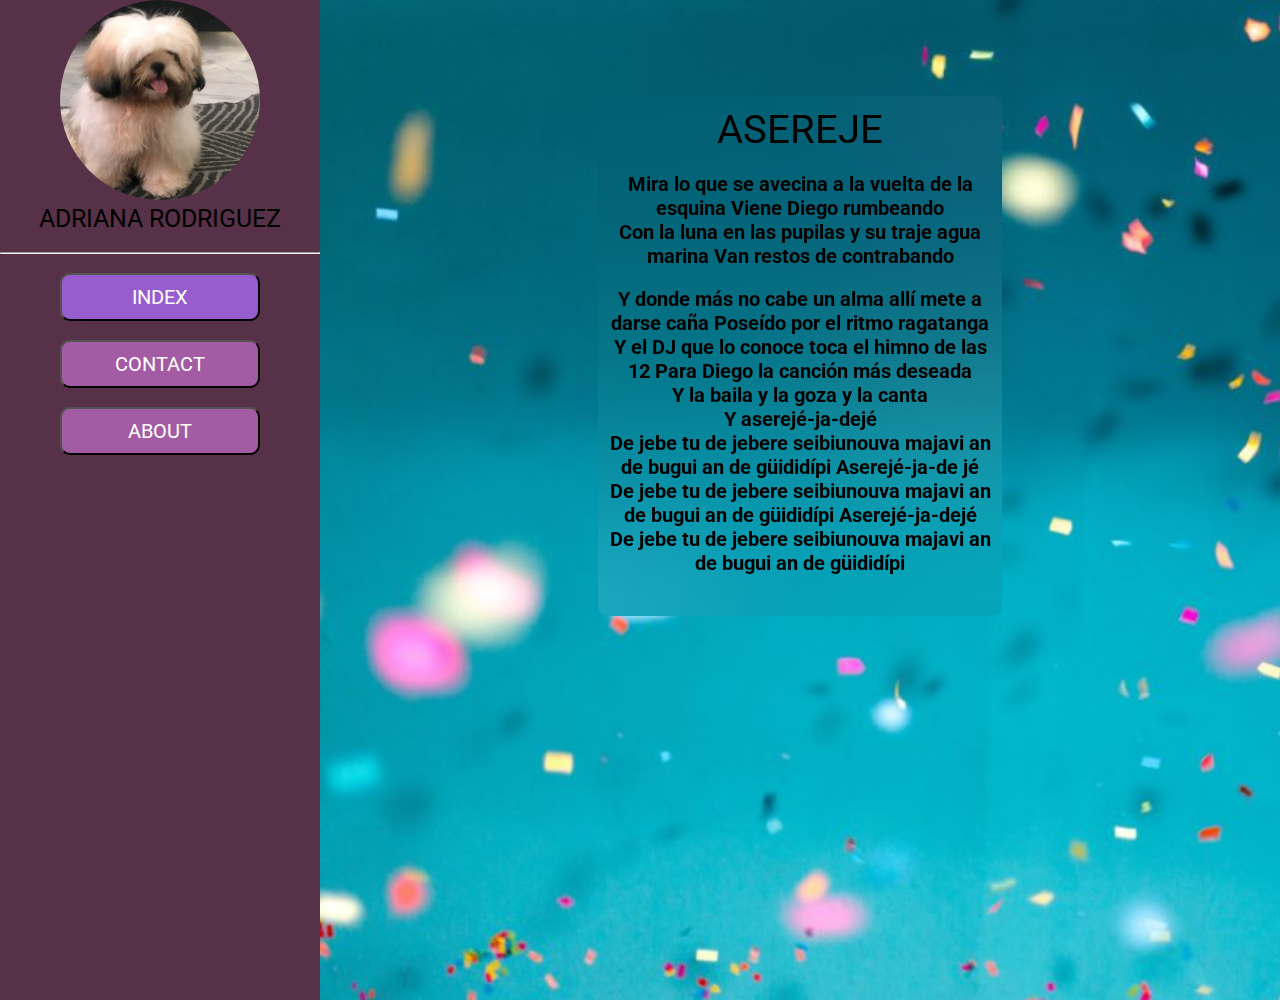
<file: ayuda-master/index.html>
<!DOCTYPE html>
<html lang="en">
<head>
    <meta charset="UTF-8">
    <meta http-equiv="X-UA-Compatible" content="IE=edge">
    <meta name="viewport" content="width=device-width, initial-scale=1.0">
    <title>Formulario</title>
    <link rel="stylesheet" href="style-index.css">
    <link rel="preconnect" href="https://fonts.googleapis.com">
<link rel="preconnect" href="https://fonts.gstatic.com" crossorigin>
<link href="https://fonts.googleapis.com/css2?family=Montserrat:ital,wght@1,200&family=Roboto&display=swap" rel="stylesheet">
</head>
<body>
   
 
    <div class="container">
        <div class="yes">
        <img src="pelo.jpeg" alt="error">
        <br>
   <p style="font-size: 25px;"> ADRIANA RODRIGUEZ </p>  
   <br>
   <hr>
    <div clas="btn-container">
        <br>
        <div>
            <a href= "index.html">
                <button class="button-1" style="font-size: 20px;">INDEX</button>
        </div>
      <br>
        </div>
        <div>
            <a href= "contact.html">
                <button class= "button-2" style="font-size: 20px;">CONTACT</button></a>
        </div>
        <br>
           <div>
            <a href= "about.html">
            <button class= "button-2" style="font-size: 20px;">ABOUT</button> </a>
        </div>  
    </div>
    </div>

    <div class="whatever"> 
        
   <div class="card">
    <p style="font-size: 40px">ASEREJE</p> 
    <br>
    <h1 style="font-size: 20px"> Mira lo que se avecina a la vuelta de la esquina
        Viene Diego rumbeando </h1>
    <h1 style="font-size: 20px"> Con la luna en las pupilas y su traje agua marina
        Van restos de contrabando</h1>
        <br>
    <h1 style="font-size: 20px"> Y donde más no cabe un alma allí mete a darse caña
        Poseído por el ritmo ragatanga</h1>
    <h1 style="font-size: 20px"> Y el DJ que lo conoce toca el himno de las 12
        Para Diego la canción más deseada</h1>
        <h1 style="font-size: 20px"> Y la baila y la goza y la canta</h1>
        <h1 style="font-size: 20px">Y aserejé-ja-dejé</h1>
        <h1 style="font-size: 20px">De jebe tu de jebere seibiunouva majavi an de bugui an de güididípi
            Aserejé-ja-de jé</h1>
        <h1 style="font-size: 20px">De jebe tu de jebere seibiunouva majavi an de bugui an de güididípi
            Aserejé-ja-dejé</h1>
        <h1 style="font-size: 20px">De jebe tu de jebere seibiunouva majavi an de bugui an de güididípi</h1>
    </div> 
</div>
   </div>
   


</body>
</html>
</file>
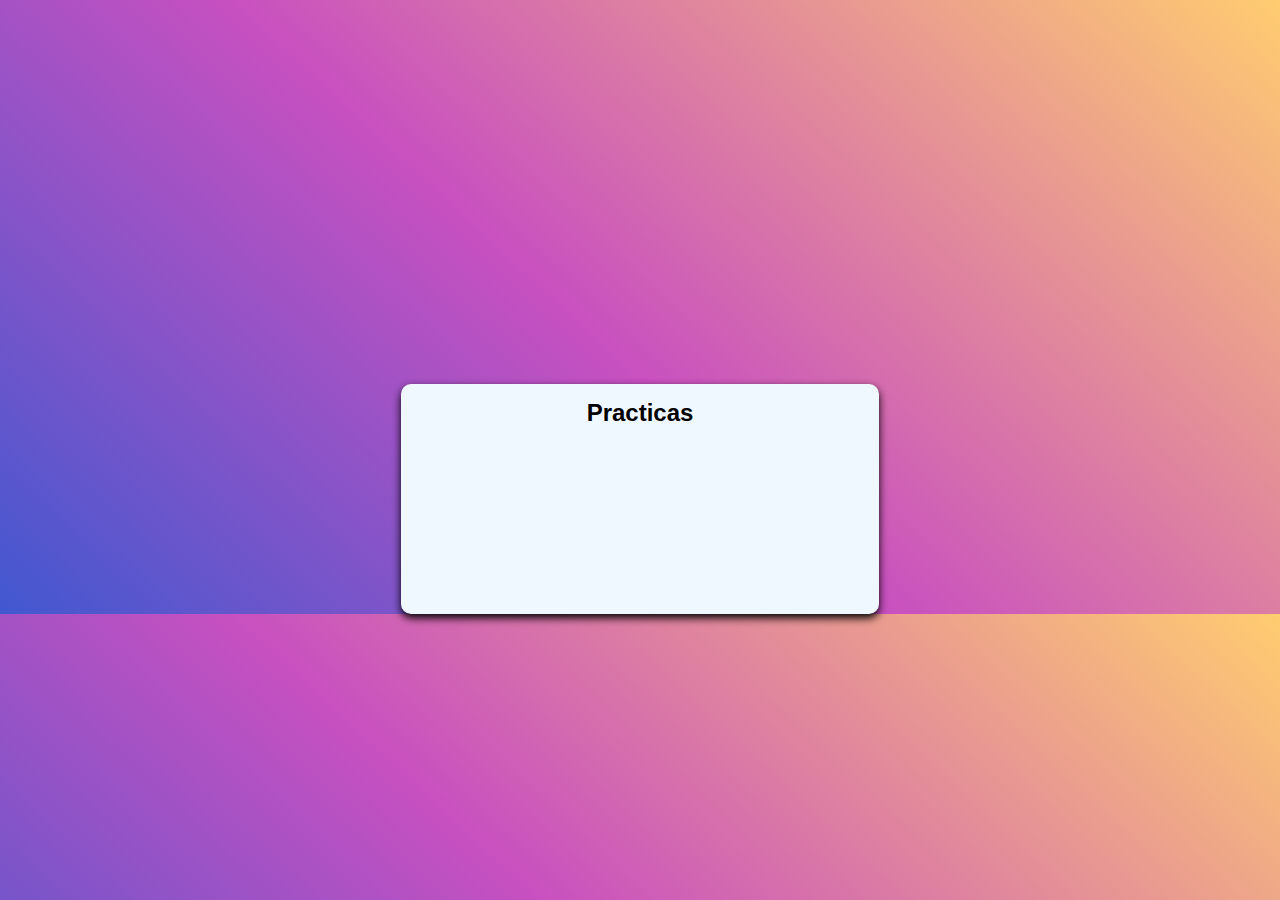
<file: sdq-web/index.html>
<!DOCTYPE html>
<html lang="en">
<head>
    <meta charset="UTF-8">
    <meta http-equiv="X-UA-Compatible" content="IE=edge">
    <meta name="viewport" content="width=device-width, initial-scale=1.0">
    <title>Document</title>
    <link rel="stylesheet" href="./style.css">
</head>
<body>
   <div class="container">
    <div class="card">
        <h2> Practicas</h2>
    </div>
   </div> 
</body>
</html>
</file>
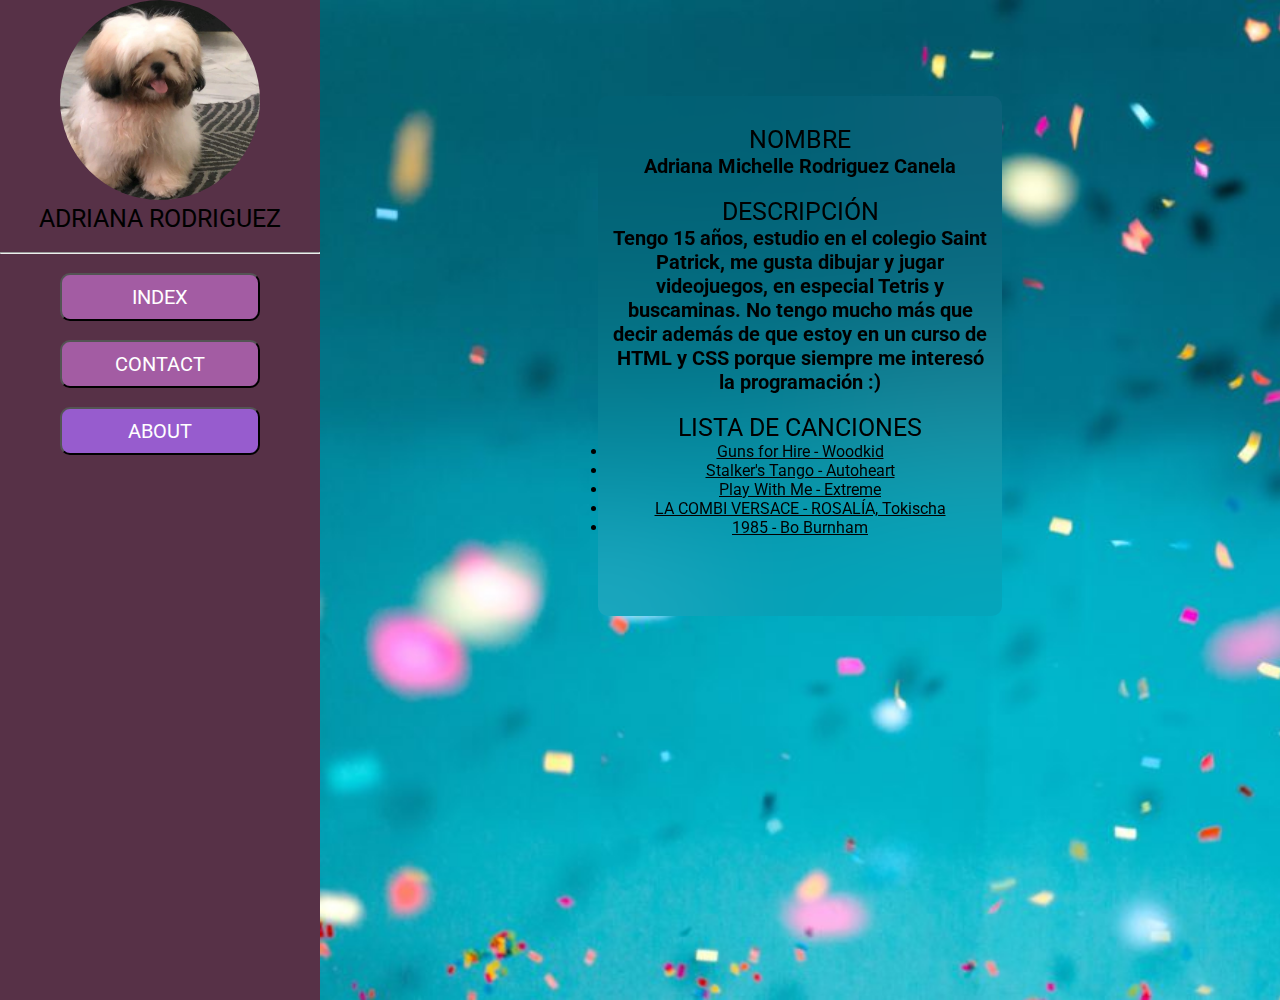
<file: ayuda-master/about.html>
<!DOCTYPE html>
<html lang="en">
<head>
    <meta charset="UTF-8">
    <meta http-equiv="X-UA-Compatible" content="IE=edge">
    <meta name="viewport" content="width=device-width, initial-scale=1.0">
    <title>Sobre mí</title>
    <link rel="stylesheet" href="style-index.css">
    <link rel="preconnect" href="https://fonts.googleapis.com">
<link rel="preconnect" href="https://fonts.gstatic.com" crossorigin>
<link href="https://fonts.googleapis.com/css2?family=Montserrat:ital,wght@1,200&family=Roboto&display=swap" rel="stylesheet">
</head>
<body>
   
 
    <div class="container">
        <div class="yes">
        <img src="pelo.jpeg" alt="error">
        <br>
   <p style="font-size: 25px;"> ADRIANA RODRIGUEZ </p>  
   <br>
   <hr>
    <div clas="btn-container">
        <br>
        <div>
            <a href= "index.html">
                <button class="button-2" style="font-size: 20px;">INDEX</button>
        </div>
      <br>
        </div>
        <div>
            <a href= "contact.html">
                <button class= "button-2" style="font-size: 20px;">CONTACT</button></a>
        </div>
        <br>
           <div>
            <a href= "about.html">
            <button class= "button-1" style="font-size: 20px;">ABOUT</button> </a>
        </div>  
    </div>
    </div>

    <div class="whatever"> 
        
   <div class="card">
    <br>
    <p style="font-size: 25px">NOMBRE</p> 
    <h2 style="font-size: 20px"> Adriana Michelle Rodriguez Canela</h2>
    <br>
    <p style="font-size: 25px">DESCRIPCIÓN</p> 
    <h2 style="font-size: 20px"> Tengo 15 años, estudio en el colegio Saint Patrick, me gusta dibujar y jugar videojuegos, en especial Tetris y buscaminas. No tengo mucho más que decir además de que estoy en un curso de HTML y CSS porque siempre me interesó la programación :)</h2>
    <br>
    <p style="font-size: 25px">LISTA DE CANCIONES</p>
   
    <dl>
        <li><a href= "https://www.youtube.com/watch?v=pKNEx-9OqRM" style="color:#000000;" target="_blank" rel="noopener noreferrer">Guns for Hire - Woodkid</a></li>
        <li><a href= "https://www.youtube.com/watch?v=Q3B17TmEvoY" style="color:#000000;" target="_blank" rel="noopener noreferrer">Stalker's Tango - Autoheart</a></li>
        <li><a href= "https://www.youtube.com/watch?v=nDWjWfLU2kQ" style="color:#000000;" target="_blank" rel="noopener noreferrer">Play With Me - Extreme</a></li>
        <li><a href= "https://www.youtube.com/watch?v=y28_bM8h_Cg" style="color:#000000;" target="_blank" rel="noopener noreferrer">LA COMBI VERSACE - ROSALÍA, Tokischa</a></li>
        <li><a href= "https://www.youtube.com/watch?v=2rHRztFGOm8" style="color:#000000;" target="_blank" rel="noopener noreferrer">1985 - Bo Burnham</a></li>
    </dl> 
    <audio controls>
        <source src="Guns for Hire.mp3" type="audio/mpeg">
    </audio>

</div>
   </div>

   


</body>
</html>
</file>
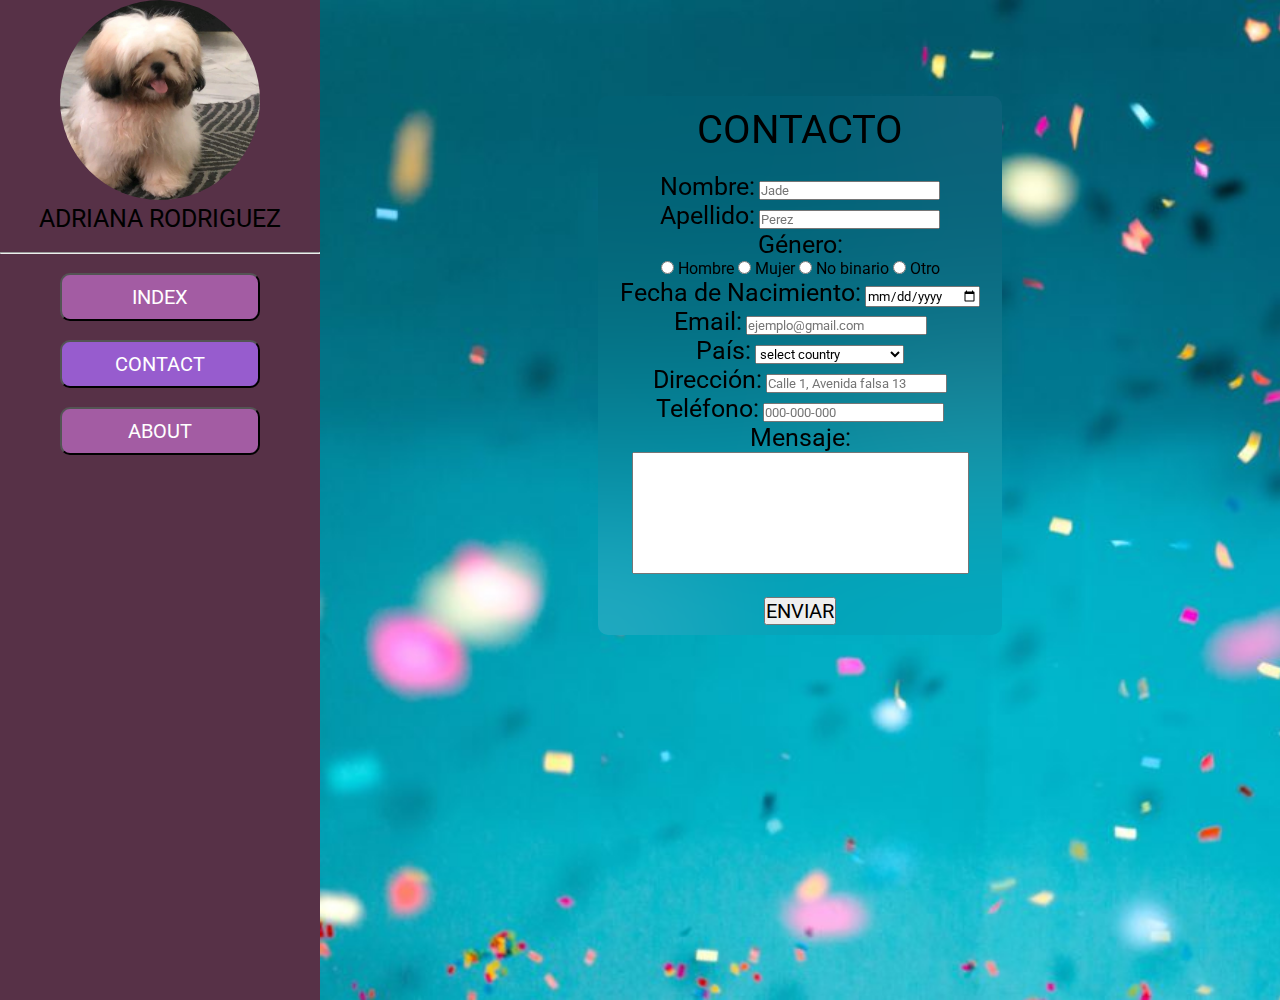
<file: ayuda-master/contact.html>
<!DOCTYPE html>
<html lang="en">
<head>
    <meta charset="UTF-8">
    <meta http-equiv="X-UA-Compatible" content="IE=edge">
    <meta name="viewport" content="width=device-width, initial-scale=1.0">
    <title>Contacto</title>
    <link rel="stylesheet" href="style-index.css">
    <link rel="preconnect" href="https://fonts.googleapis.com">
<link rel="preconnect" href="https://fonts.gstatic.com" crossorigin>
<link href="https://fonts.googleapis.com/css2?family=Montserrat:ital,wght@1,200&family=Roboto&display=swap" rel="stylesheet">
</head>
<body>
   
 
    <div class="container">
        <div class="yes">
        <img src="pelo.jpeg" alt="error">
        <br>
   <p style="font-size: 25px;"> ADRIANA RODRIGUEZ </p>  
   <br>
   <hr>
    <div clas="btn-container">
        <br>
        <div>
            <a href= "index.html">
                <button class="button-2" style="font-size: 20px;">INDEX</button>
        </div>
      <br>
        </div>
        <div>
            <a href= "contact.html">
                <button class= "button-1" style="font-size: 20px;">CONTACT</button></a>
        </div>
        <br>
           <div>
            <a href= "about.html">
            <button class= "button-2" style="font-size: 20px;">ABOUT</button> </a>
        </div>  
    </div>
    </div>

    <div class="whatever"> 
        
   <div class="card">
   <p style="font-size: 40px"> CONTACTO</p> 
    <br>
    <ol>
        <label id="name" style="color:rgb(0, 0, 0);font-size:25px;"> Nombre:</label>
        <input type="text" placeholder="Jade">
    </ol>
    <ol>
        <label id="name" style="color:rgb(0, 0, 0);font-size:25px;"> Apellido:</label>
        <input type="text" placeholder="Perez">
    </ol>
    <ol>
        <label id="text" style="color:rgb(0, 0, 0);font-size:25px;"> Género:</label>
        <div>
            <input type="radio" value="hombre"> Hombre
       <input type="radio" value="mujer"> Mujer 
       <input type="radio" value="nobinario"> No binario 
        <input type="radio" value="prefiero no decirlo"> Otro
    </div>
        
    </ol>
    <ol>
        <label id="date" style="color:rgb(0, 0, 0);font-size:25px;"> Fecha de Nacimiento:</label>
        <input type="date">
    </ol>
    <ol>
        <label id="text" style="color:rgb(0, 0, 0);font-size:25px;"> Email:</label>
        <input type="text" placeholder="ejemplo@gmail.com">
    </ol>
    <ol>
        <label id="text" style="color:rgb(0, 0, 0);font-size:25px;"> País:</label>
       <select id="country" name="country">
       <option>select country</option>
       <option value="Argentina">Argentina</option>
       <option value="Bahamas">Bahamas</option>
       <option value="Barbados">Barbados</option>
       <option value="Bolivia">Bolivia</option>
       <option value="Brasil">Brasil</option>
       <option value="Colombia"> Colombia</option>
       <option value="Costa Rica">Costa Rica</option>
       <option value="Cuba">Cuba</option>
       <option value="Chile">Chile</option>
       <option value="Ecuador">Ecuador</option>
       <option value="El Salvador">El Salvador</option>
       <option value="Guatemala">Guatemala</option>
       <option value="Haití">Haití</option>
       <option value="Honduras">Honduras</option>
       <option value="México">México</option>
       <option value="Nicaragua">Nicaragua</option>
       <option value="Panamá">Panamá</option>
       <option value="Paraguay,">Paraguay</option>
       <option value="Perú">Perú</option>
       <option value="República Dominicana">República Dominicana</option>
       <option value="Uruguay">Uruguay</option>
       <option value="Uruguay">Uruguay</option>
       </select>
    </ol>
    <ol>
        <label id="text" style="color:rgb(0, 0, 0);font-size:25px;"> Dirección:</label>
        <input type="text" placeholder="Calle 1, Avenida falsa 13">
    </ol>
    <ol>
        <label id="text" style="color:rgb(0, 0, 0);font-size:25px;"> Teléfono:</label>
        <input type="text" placeholder="000-000-000">
    </ol>
    <ol>
        <label id="mensaje" style="color:rgb(0, 0, 0);font-size:25px;"> Mensaje:</label>
    </ol>
    <textarea name="mensaje" rows="8" cols="40" style="resize:none"></textarea>
    <div>
        <br>
        <a href= "#">
        <button class= "btn-contact" style="font-size: 20px;">ENVIAR</button> </a>
    </div>  
    </div> 
</div>
   </div>
</body>
</html>
</file>
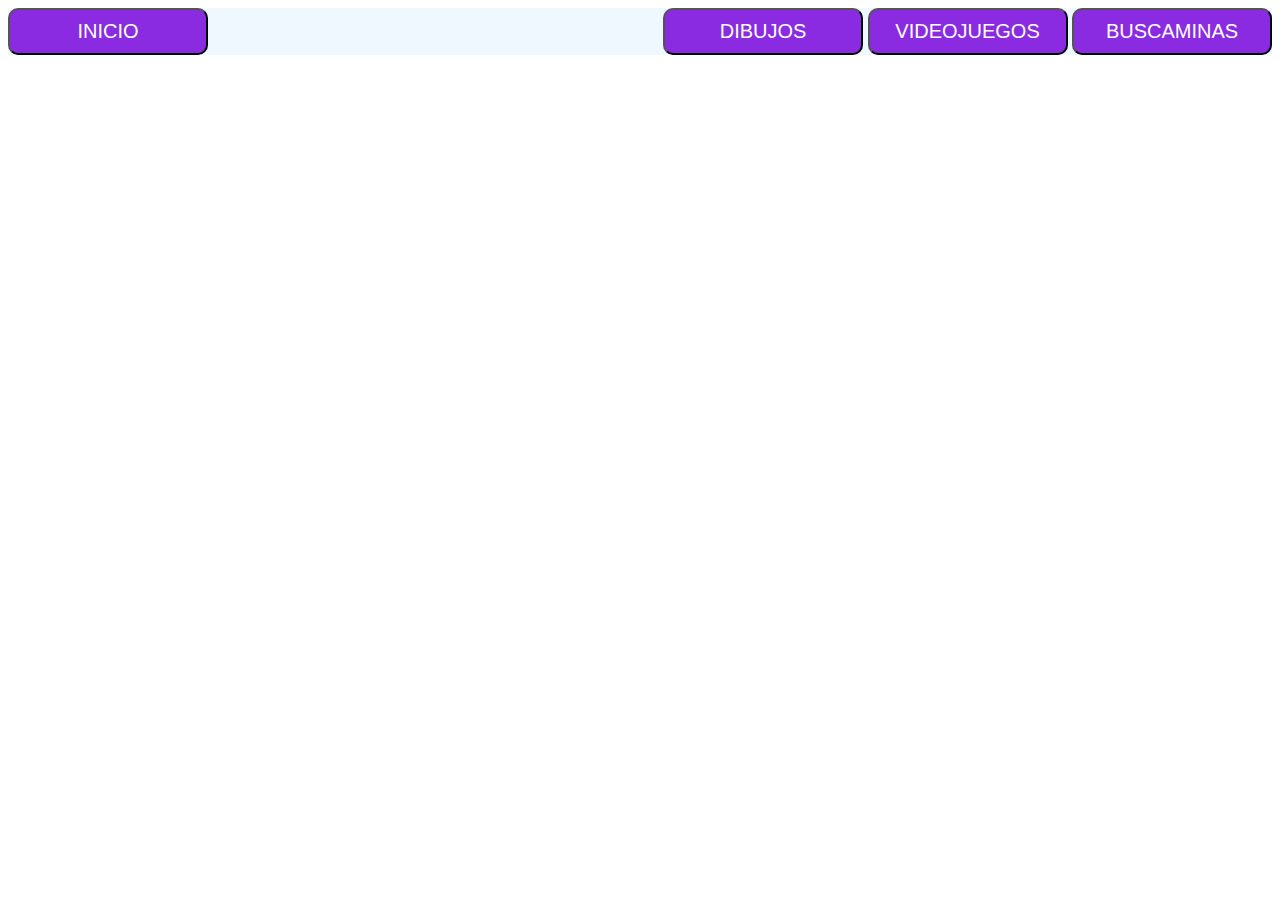
<file: examen final/buscaminas.html>
<!DOCTYPE html>
<html lang="en">
<head>
    <meta charset="UTF-8">
    <meta http-equiv="X-UA-Compatible" content="IE=edge">
    <meta name="viewport" content="width=device-width, initial-scale=1.0">
    <title>Buscaminas</title>
    <link rel="stylesheet" href="buscaminas.css">
</head>
<body>
    <header> 
        <div class="navbar">
          <a href= "index.html">
            <button class= "button-1" style="font-size: 20px;">INICIO</button></a>
            <a href= "#">
          <div class="navbar-r">
            <a href= "index.html">
            <button class= "button-1" style="font-size: 20px;">DIBUJOS</button></a>
            <a href= "videojuegos.html">
              <button class= "button-1" style="font-size: 20px;">VIDEOJUEGOS</button></a>
              <a href= "buscaminas.html">
                <button class= "button-1" style="font-size: 20px;">BUSCAMINAS</button></a>
              </div>
          
        </div>
      </header>
    <iframe src="https://minesweeper.online/es/">
</body>
</html>
</file>
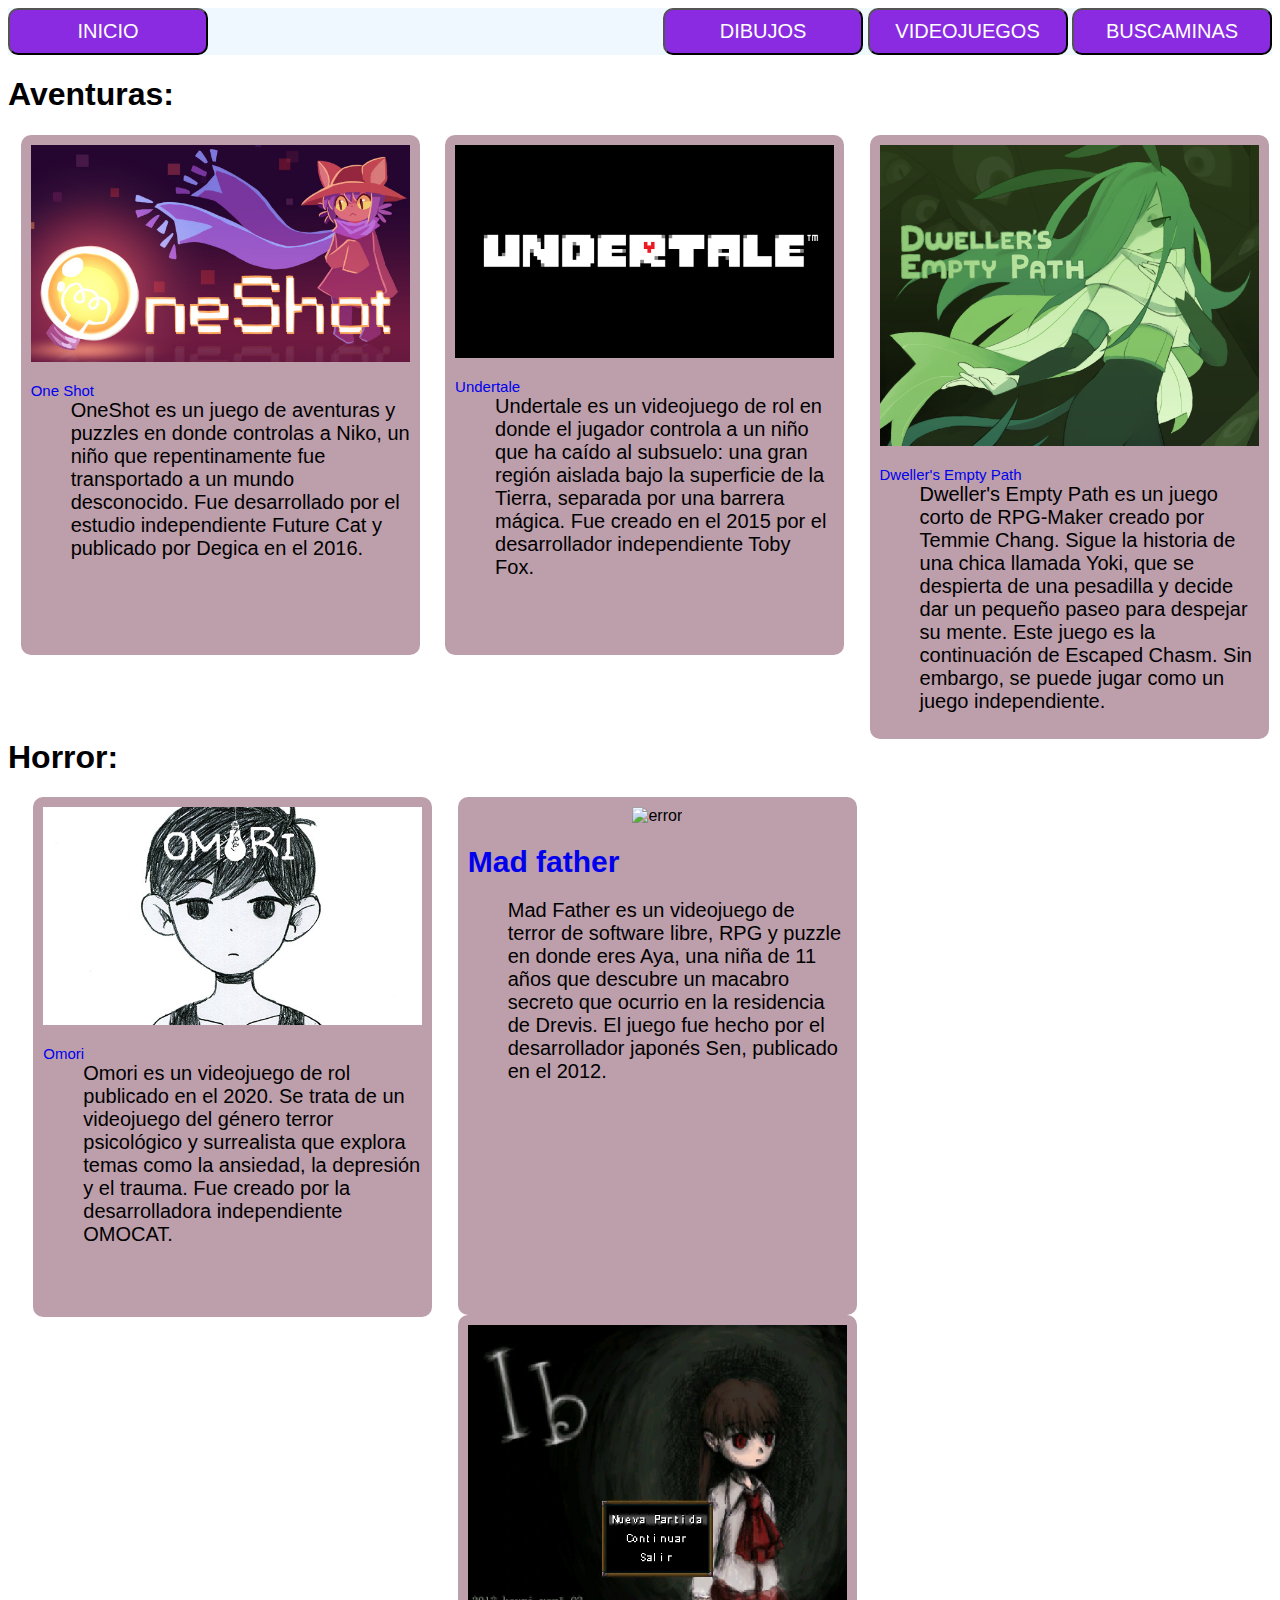
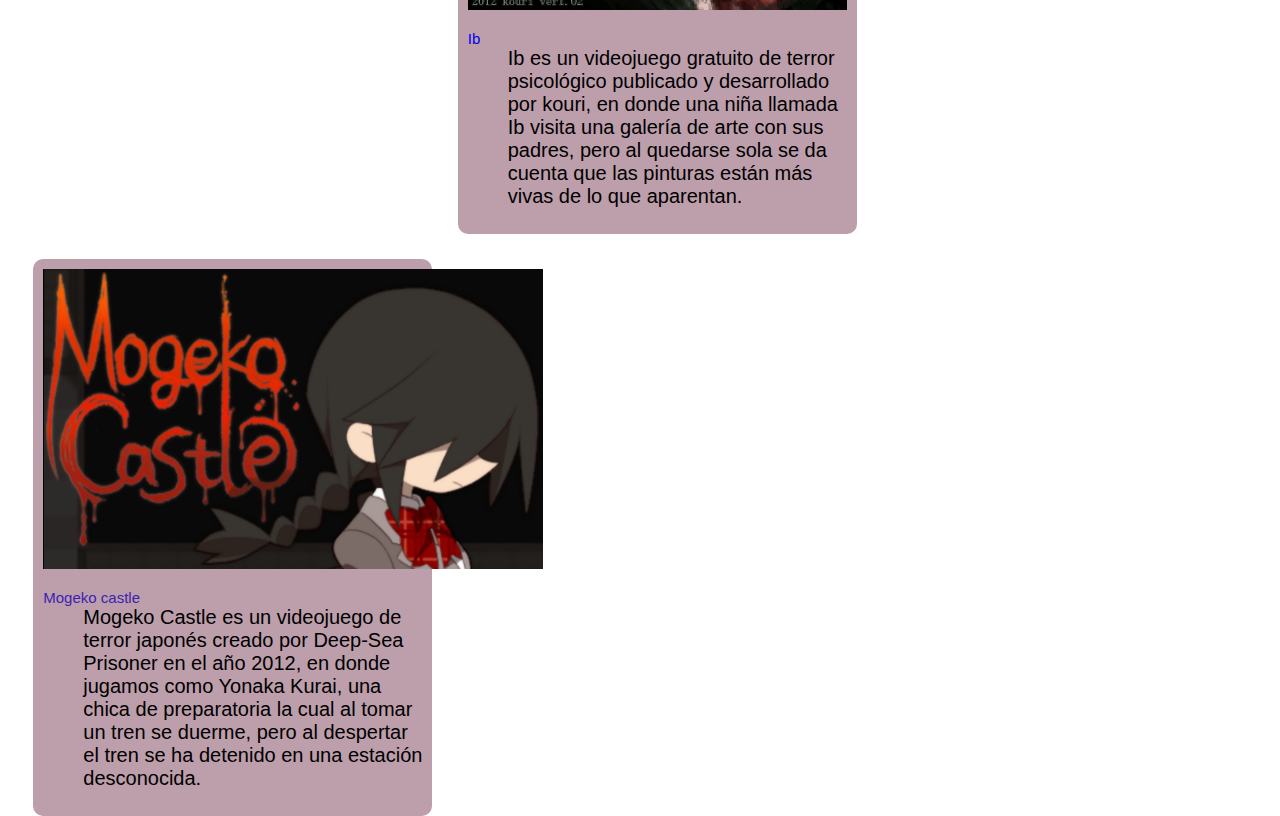
<file: examen final/videojuegos.html>
<!DOCTYPE html>
<html lang="en">
<head>
    <meta charset="UTF-8">
    <meta http-equiv="X-UA-Compatible" content="IE=edge">
    <meta name="viewport" content="width=device-width, initial-scale=1.0">
    <title>Videojuegos</title>
    <link rel="stylesheet" href="videojuegos.css">
</head>
<body>
    <header> 
        <div class="navbar">
          <a href= "index.html">
            <button class= "button-1" style="font-size: 20px;">INICIO</button></a>
            <a href= "#">
          <div class="navbar-r">
            <a href= "index.html">
            <button class= "button-1" style="font-size: 20px;">DIBUJOS</button></a>
            <a href= "videojuegos.html">
              <button class= "button-1" style="font-size: 20px;">VIDEOJUEGOS</button></a>
              <a href= "buscaminas.html">
                <button class= "button-1" style="font-size: 20px;">BUSCAMINAS</button></a>
              </div>
          
        </div>
      </header>
        <h1> Aventuras:</h1>
            

     <div class="cardvg-1">
        <img  src="one shot game.jpg" style= "width: 100%;" alt="error">
        <dl>
            <a href="https://store.steampowered.com/app/420530/OneShot/" target="_blank" rel="noreferrer noopener"><dt>One Shot</dt></a>
        <dd>OneShot es un juego de aventuras y puzzles en donde controlas a Niko, un niño que repentinamente fue transportado a un mundo desconocido. Fue desarrollado por el estudio independiente Future Cat y publicado por Degica en el 2016.</dd>
    </dl>
    </div>

    <div class="cardvg-2">
        <img  src="undertale.png" style= "width: 100%;" alt="error">
        <dl>
            <a href="https://store.steampowered.com/app/391540/Undertale/" target="_blank" rel="noreferrer noopener"><dt>Undertale</dt></a>
        <dd>Undertale es un videojuego de rol en donde el jugador controla a un niño que ha caído al subsuelo: una gran región aislada bajo la superficie de la Tierra, separada por una barrera mágica. Fue creado en el 2015 por el desarrollador independiente Toby Fox.</dd>
    </dl>
    </div>

    <div class="cardvg-3">
        <img  src="Dweller's Empty Path.png" style= "width: 100%;" alt="error">
        <dl>
            <a href="https://tuyoki.itch.io/dwellers-empty-path" target="_blank" rel="noreferrer noopener"><dt>Dweller's Empty Path</dt></a>
        <dd>Dweller's Empty Path es un juego corto de RPG-Maker creado por Temmie Chang. Sigue la historia de una chica llamada Yoki, que se despierta de una pesadilla y decide dar un pequeño paseo para despejar su mente. Este juego es la continuación de Escaped Chasm. Sin embargo, se puede jugar como un juego independiente.</dd>
    </dl>
    </div>
    <h1>Horror:</h1>
    <div class="cardvg-4">
    <img class="omori" src="omori.jpg" alt="error">
    <dl>
        <a href="https://store.steampowered.com/app/1150690/OMORI/" target="_blank" rel="noreferrer noopener"><dt>Omori</dt></a>
    <dd>Omori es un videojuego de rol publicado en el 2020. Se trata de un videojuego del género terror psicológico y surrealista que explora temas como la ansiedad, la depresión y el trauma. Fue creado por la desarrolladora independiente OMOCAT.</dd> 
</dl>
</div> 

<div class="cardvg-5">
        <img alt="error">
        <dl>
            <a href="https://store.steampowered.com/app/483980/Mad_Father/" target="_blank" rel="noreferrer noopener"><dt> <h1>Mad father</h1></dt></a>
        <dd>Mad Father es un videojuego de terror de software libre, RPG y puzzle en donde eres Aya, una niña de 11 años que descubre un macabro secreto que ocurrio en la residencia de Drevis. El juego fue hecho por el desarrollador japonés Sen, publicado en el 2012.</dd>
        </dl>
    </div> 

        <div class="cardvg-6">
            <img src="ib.png" style= "width: 100%;" alt="error">
            <dl>
                <a href="https://store.steampowered.com/app/1901370/Ib/?l=latam" target="_blank" rel="noreferrer noopener"><dt>Ib</dt></a>
            <dd>Ib es un videojuego gratuito de terror psicológico publicado y desarrollado por kouri, en donde una niña llamada Ib visita una galería de arte con sus padres, pero al quedarse sola se da cuenta que las pinturas están más vivas de lo que aparentan.</dd>
        </dl>
    </div> 

            <div class="cardvg-7">
                <img  src="moegko castle.png" style= "width: 500px; height: 300px;" alt="error">
                <dl>
                    <a href="" target="_blank" rel="noreferrer noopener"><dt>Mogeko castle</dt></a>
                <dd>Mogeko Castle es un videojuego de terror japonés creado por Deep-Sea Prisoner en el año 2012, en donde jugamos como Yonaka Kurai, una chica de preparatoria la cual al tomar un tren se duerme, pero al despertar el tren se ha detenido en una estación desconocida.</dd>
            </dl>
        </div> 

</body>
</html>
</file>
<file: ayuda-master/style-index.css>
*{
 width: auto;
 height: auto;
 margin: 0px;
 padding: 0px;
 font-family: 'Roboto', sans-serif;

}



img {
    width: 200px;
    height: 200px;
    border-radius: 50%;
}

.body {
    width: 100%;
}

.container {
    width: 100%;
}
.card {
    width: 40%;
    min-height: 500px;
    text-align: center;
    margin: auto;
    margin-top: 10%;
    padding: 10px;
    border-radius: 30px;
    font-family: 'Roboto', sans-serif;
    color:rgb(0, 0, 0);
    border-radius: 10px; 
    backdrop-filter: blur(90px);
}


.button-1 {
    width: 200px;
    min-height: 30px;
    text-align: center;
    margin: left;
    padding: 10px;
    background-color: rgb(151, 92, 206);
    color:rgb(255, 255, 255);
    font-family: 'Roboto', sans-serif;
    cursor:pointer;
    border-radius: 10px;

}

.button-2:active:hover{
    border-radius: 4px 6px 4px 6px  rgb(163, 92, 163);

}

.button-2:active:hover{
    background-color: rgb(163, 92, 163);
    font-size: 40px;
    width: 190px;
    padding: 5px;
}

.button-2 {
    width: 200px;
    min-height: 30px;
    text-align: center;
    margin: left;
    padding: 10px;
    background-color: rgb(163, 92, 163);
    color:rgb(255, 255, 255);
    font-family: 'Roboto', sans-serif;
    cursor: pointer;
    border-radius: 10px;
}


        .yes {
            background-color: rgb(87, 49, 71);
            margin:auto;
            min-height: 1000px;
            float:left;
            width: 25%;
            align-items: center;
            text-align: center;
        }

        .whatever {
            margin:auto;
            min-height: 1000px;
            float:right;
            width: 75%;
            background-image: url('rat.jpg');
            background-size: cover;
            background-repeat: no-repeat;
        }
</file>
<file: sdq-web/style.css>
*{
    width: auto;
    height: auto;
    margin: 0px;
    padding: 0px;
    font-family: 'Franklin Gothic Medium', 'Arial Narrow', Arial, sans-serif;
}

body {
    width: 100%;
    background-color: #4158D0;
    background-image: linear-gradient(43deg, #4158D0 0%, #C850C0 46%, #FFCC70 100%);
    
}

.container {
    width: 100%;
}

.card {
    width: 35%;
    min-height: 200px;
    background-color: aliceblue;
    margin: auto;
    margin-top: 30%;
    padding: 15px;
    border-radius: 10px;
    text-align: center;
    box-shadow: 0 4px 8px 0 rgba(0, 0, 0.2) ;
}

.card:hover {
    box-shadow: 0 8px 16px 0 rgba(0, 0, 0.2) ;
}
</file>
<file: examen final/buscaminas.css>
* {
    font-family: 'Gill Sans', 'Gill Sans MT', Calibri, 'Trebuchet MS', sans-serif;
 }
 
 .navbar {

    background-color: aliceblue;
}

.navbar-r {
float: right;
background-color: aliceblue;
}

iframe {
   
    border: none;         /* Reset default border */
    height: 100%;        /* Viewport-relative units */
    width: 100%;
    margin: 0%;
    padding: 0%;
    

}

.button-1 {
    width: 200px;
    min-height: 30px;
    text-align: center;
    margin: left;
    padding: 10px;
    background-color: blueviolet;
    color:rgb(255, 255, 255);
    cursor:pointer;
    border-radius: 10px;
}
</file>
<file: examen final/videojuegos.css>
* {
    font-family: 'Gill Sans', 'Gill Sans MT', Calibri, 'Trebuchet MS', sans-serif;
 }

 .button-1 {
    width: 200px;
    min-height: 30px;
    text-align: center;
    margin: left;
    padding: 10px;
    background-color: blueviolet;
    color:rgb(255, 255, 255);
    font-family: 'Roboto', sans-serif;
    cursor:pointer;
    border-radius: 10px;
}

.navbar {
 
    background-color: aliceblue;
}

.navbar-r {
float: right;
background-color: aliceblue;
}

a {
    outline-color: none;
    text-decoration: none;
}
.omori {
width: 100%;
}
a:visited {
    color: #3c22b1;
}

a:active:hover {
    border-bottom: 1px solid;
    background: #3c22b1;
  }
  
  a:active {
    background-color: #3c22b1;
    color: #3c22b1;
  }

  dt {
    font-size: 15px;
    text-align: left;
}

dd {
    font-size: 20px;
    text-align: left;
}
  
.cardvg-1 {
    width: 30%;
    min-height: 500px;
    text-align: center;
    margin-left: 1%;
    margin-top: 0%;
    margin-right: 0px;
    padding: 10px;
    background-color: #bd9eab;
    border-radius: 10px; 
    float: left;
}

.cardvg-2 {
    width: 30%;
    min-height: 500px;
    text-align: center;
    margin-left: 2%;
    margin-top: 0%;
    margin-right: 0px;
    padding: 10px;
    background-color: #bd9eab;
    border-radius: 10px; 
    float: left;
}

.cardvg-3 {
    width: 30%;
    min-height: 500px;
    text-align: center;
    margin-left: 2%;
    margin-top: 0%;
    margin-right: 0px;
    padding: 10px;
    background-color: #bd9eab;
    border-radius: 10px; 
    float: left;
}

.cardvg-4 {
    width: 30%;
    min-height: 500px;
    text-align: center;
    margin-left: 2%;
    margin-top: 0%;
    margin-right: 0px;
    padding: 10px;
    background-color: #bd9eab;
    border-radius: 10px; 
    float: left;
}

.cardvg-5 {
    width: 30%;
    min-height: 498px;
    text-align: center;
    margin-left: 2%;
    margin-top: 0%;
    margin-right: 0px;
    padding: 10px;
    background-color: #bd9eab;
    border-radius: 10px; 
    float: left;
}

.cardvg-6 {
    width: 30%;
    min-height: 498px;
    text-align: center;
    margin-left: 2%;
    margin-top: 0%;
    margin-right: 0px;
    padding: 10px;
    background-color: #bd9eab;
    border-radius: 10px; 
    float: left;
}

.cardvg-7 {
    width: 30%;
    min-height: 498px;
    text-align: center;
    margin-left: 2%;
    margin-top: 2%;
    margin-right: 0px;
    padding: 10px;
    background-color: #bd9eab;
    border-radius: 10px; 
    float: left;
}
</file>
